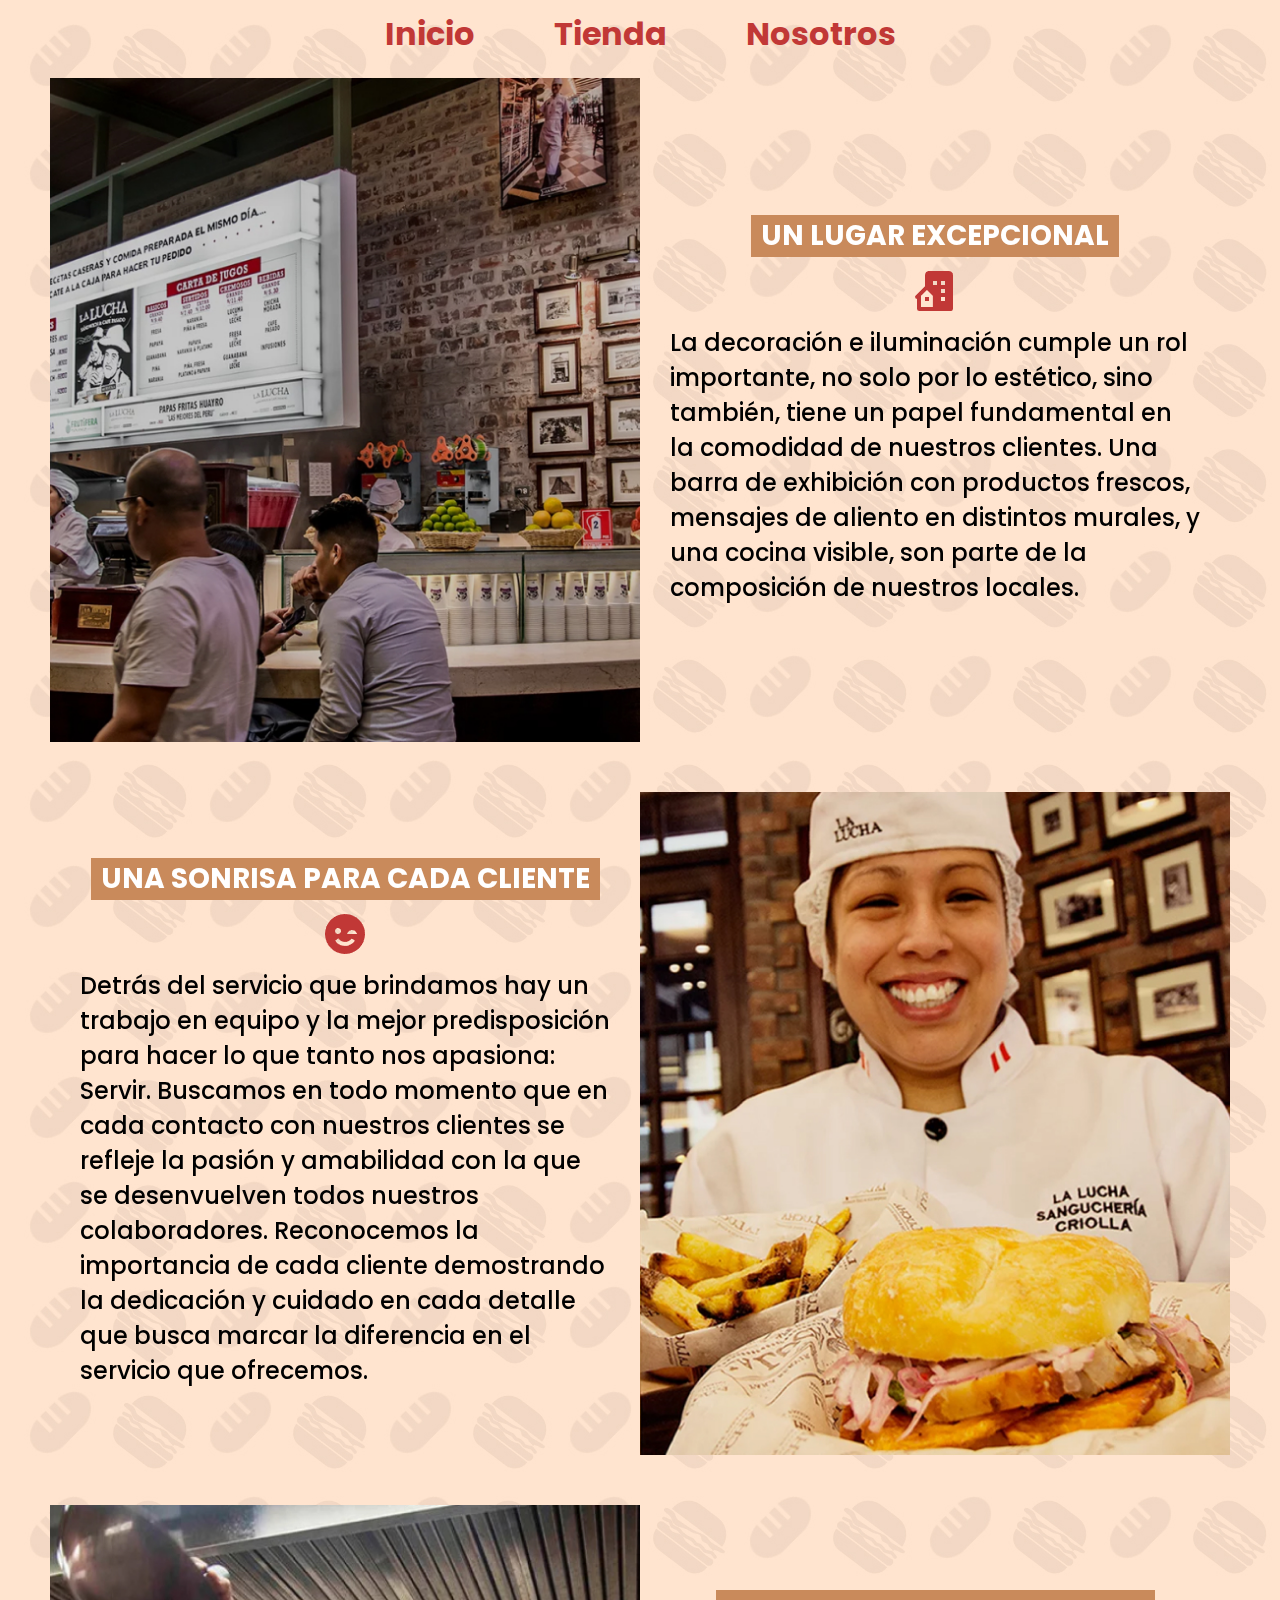
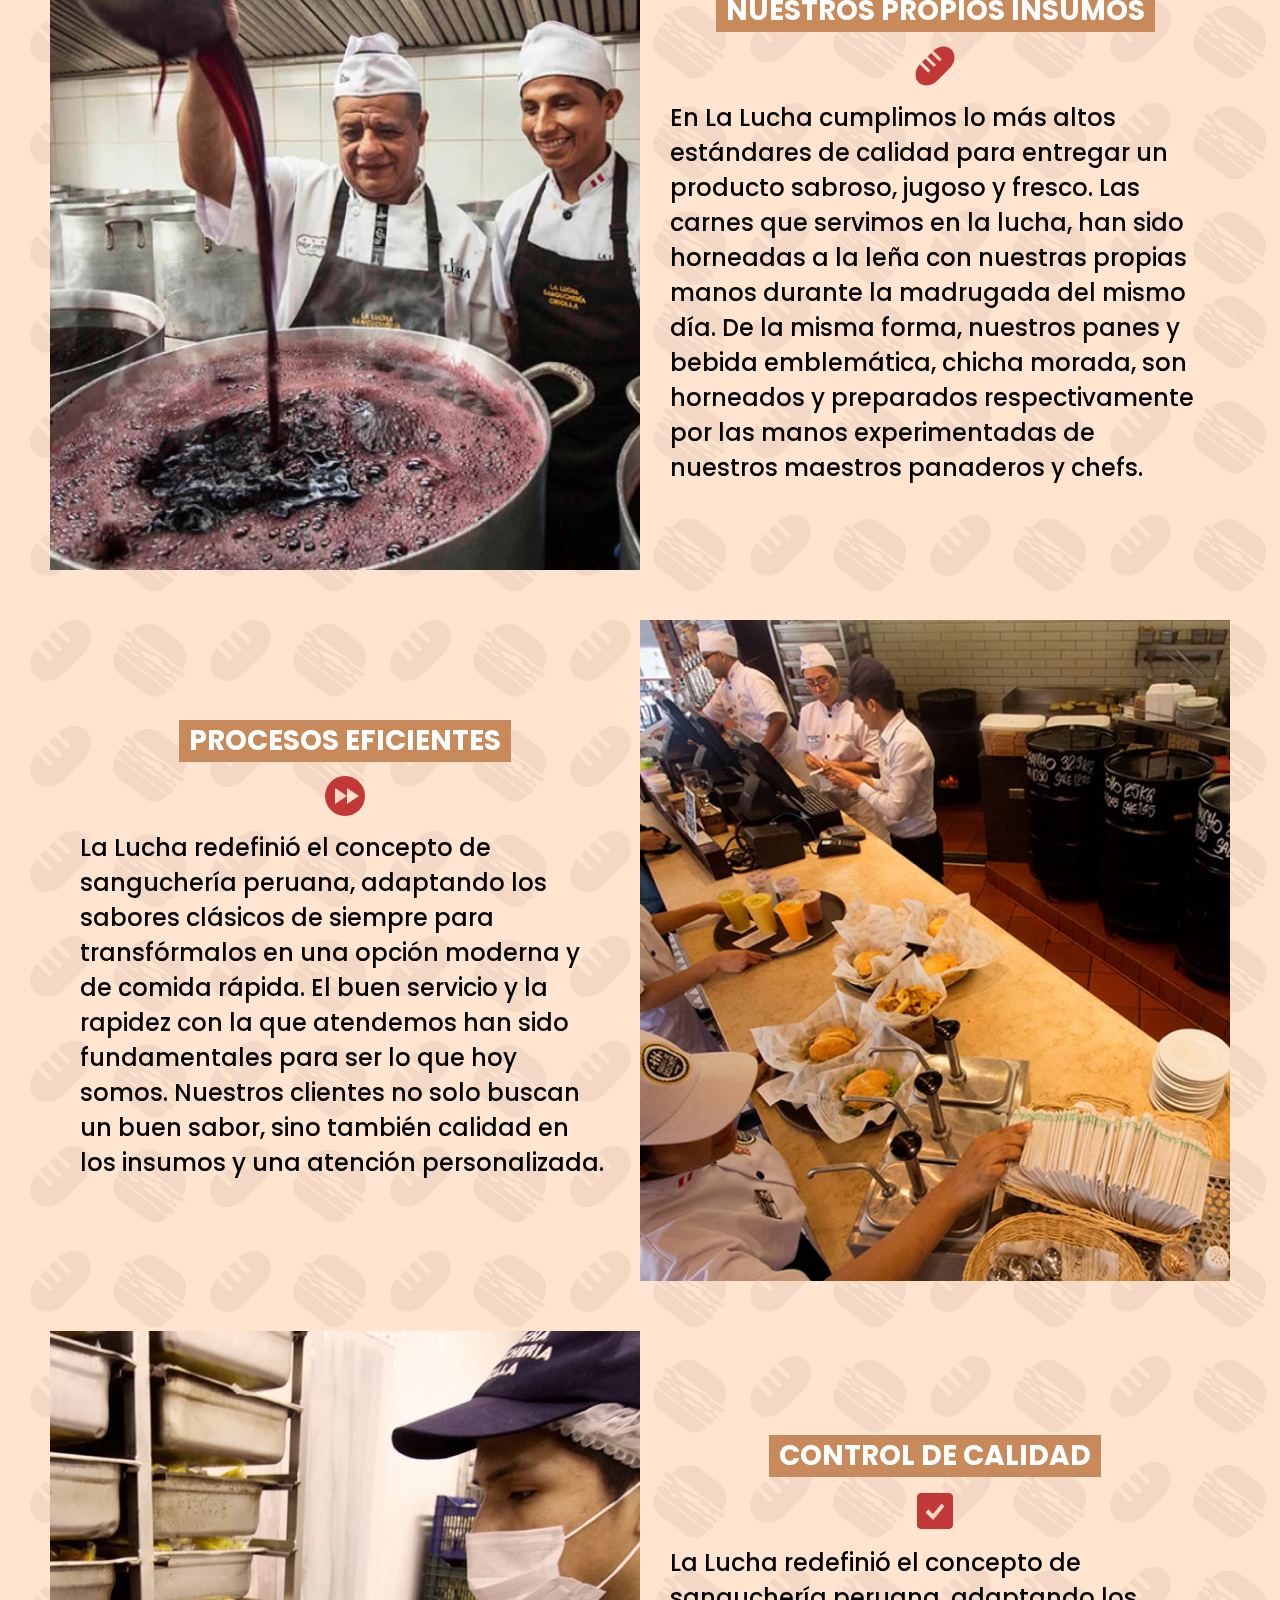
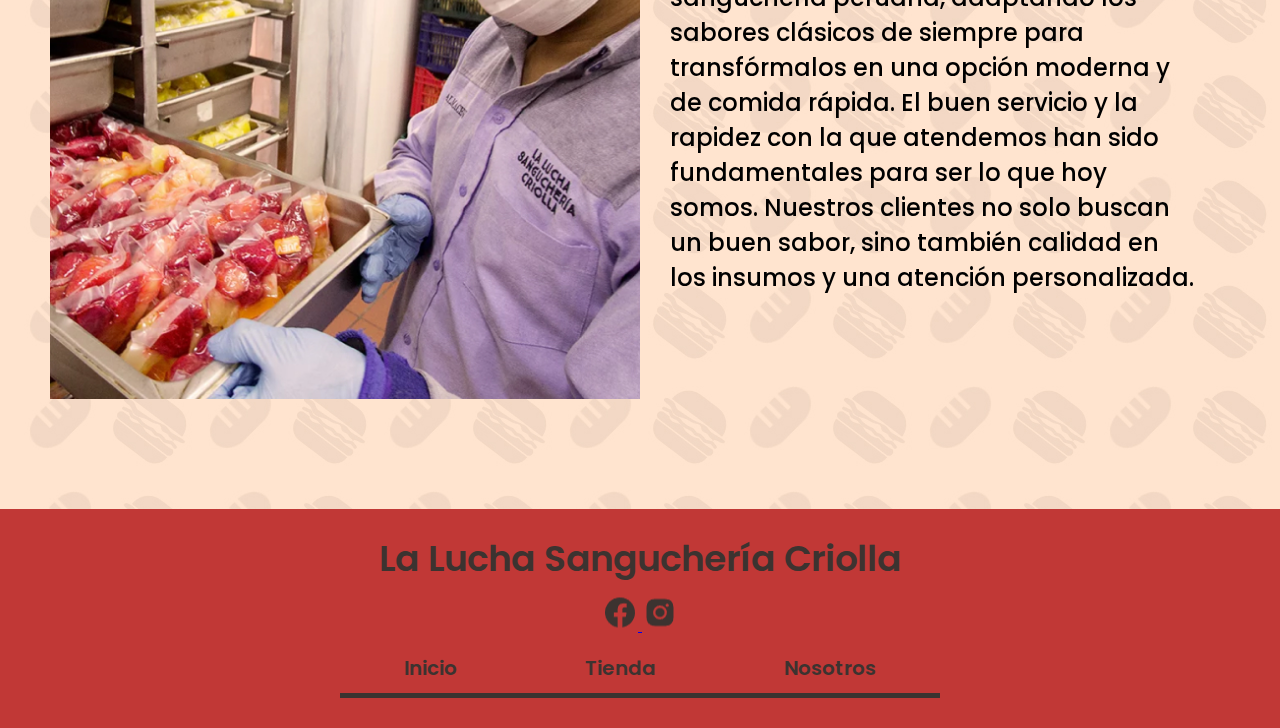
<file: pages/nosostros.html>
<!DOCTYPE html>
<html lang="en">
<head>
    <meta charset="UTF-8">
    <meta name="viewport" content="width=device-width, initial-scale=1.0">
    <link rel="shortcut icon" href="../assets/logoLaLucha.png" />
    <title>La Lucha - Nosotros</title>
    <!-- ESTILOS CSS -->
    <link rel="stylesheet" href="../css/nosostrosStyles.css">
</head>
<body>
    <header class="container">
        <nav class="header__nav">
            <ul class="nav__lista">
                <li class="nav__item">
                    <a target="_blank" href="../index.html" class="nav__link">Inicio</a>
                </li>
                <li class="nav__item">
                    <a target="_blank" href="tienda.html" class="nav__link">Tienda</a>
                </li>
                <li class="nav__item">
                    <a href="#" class="nav__link">Nosotros</a>
                </li>
            </ul>
        </nav>
    </header>
    <main class="info__total container">
        <section class="first__section img__text">
            <img src="../assets/nosotros0.jpg" alt="nosotros0" class="img left">
            <article class="text__container right__text">
                <p class="title__text">UN LUGAR EXCEPCIONAL</p>
                <img src="../assets/iconBuilding.png" alt="edificio" class="icon__text">
                <p class="description__text">
                    La decoración e iluminación cumple un rol importante, no solo por lo estético, sino también, tiene un papel fundamental en la comodidad de nuestros clientes. Una barra de exhibición con productos frescos, mensajes de aliento en distintos murales, y una cocina visible, son parte de la composición de nuestros locales.
                </p>
            </article>
        </section>

        <section class="second__section text__img">
            <article class="text__container left__text">
                <p class="title__text">UNA SONRISA PARA CADA CLIENTE</p>
                <img src="../assets/iconHappy.png" alt="happy" class="icon__text">
                <p class="description__text">
                    Detrás del servicio que brindamos hay un trabajo en equipo y la mejor predisposición para hacer lo que tanto nos apasiona: Servir. Buscamos en todo momento que en cada contacto con nuestros clientes se refleje la pasión y amabilidad con la que se desenvuelven todos nuestros colaboradores. Reconocemos la importancia de cada cliente demostrando la dedicación y cuidado en cada detalle que busca marcar la diferencia en el servicio que ofrecemos.
                </p>
            </article>
            <img src="../assets/nosotros1.jpg" alt="nosotros1" class="img right">
        </section>

        <section class="three__section img__text">
            <img src="../assets/nosotros2.jpg" alt="nosotros2" class="img left">

            <article class="text__container right__text">
                <p class="title__text">NUESTROS PROPIOS INSUMOS</p>
                <img src="../assets/iconBread.png" alt="edificio" class="icon__text">
                <p class="description__text ">
                    En La Lucha cumplimos lo más altos estándares de calidad para entregar un producto sabroso, jugoso y fresco. Las carnes que servimos en la lucha, han sido horneadas a la leña con nuestras propias manos durante la madrugada del mismo día. De la misma forma, nuestros panes y bebida emblemática, chicha morada, son horneados y preparados respectivamente por las manos experimentadas de nuestros maestros panaderos y chefs.
                </p>
            </article>
            
        </section>

        <section class="four__section text__img">
            <article class="text__container left__text">
                <p class="title__text">PROCESOS EFICIENTES</p>
                <img src="../assets/iconEfficiency.png" alt="edificio" class="icon__text">
                <p class="description__text ">
                    La Lucha redefinió el concepto de sanguchería peruana, adaptando los sabores clásicos de siempre para transfórmalos en una opción moderna y de comida rápida. El buen servicio y la rapidez con la que atendemos han sido fundamentales para ser lo que hoy somos. Nuestros clientes no solo buscan un buen sabor, sino también calidad en los insumos y una atención personalizada.
                </p>
            </article>
            <img src="../assets/nosotros3.jpg" alt="nosotros0" class="img right">
        </section>

        <section class="five__section img__text">
            <img src="../assets/nosotros4.jpg" alt="nosotros0" class="img left">
            <article class="text__container right__text">
                <p class="title__text">CONTROL DE CALIDAD</p>
                <img src="../assets/iconCheck.png" alt="edificio" class="icon__text">
                <p class="description__text ">
                    La Lucha redefinió el concepto de sanguchería peruana, adaptando los sabores clásicos de siempre para transfórmalos en una opción moderna y de comida rápida. El buen servicio y la rapidez con la que atendemos han sido fundamentales para ser lo que hoy somos. Nuestros clientes no solo buscan un buen sabor, sino también calidad en los insumos y una atención personalizada.
                </p>
            </article>
        </section>

    </main>

    <footer class="footer">
        <div class="footer__container container">
            <p class="footer__tittle">La Lucha Sanguchería Criolla</p>
            <div class="footer__redes">
                <a target="_blank" href="https://www.facebook.com/laluchasangucheriacriolla" class="redes__link">
                    <img src="../assets/iconFb.png" alt="facebook">
                </a>
                <a target="_blank" href="https://www.instagram.com/laluchasangucheria/?hl=es" class="redes__link">
                    <img src="../assets/iconIg.png" alt="Instagram">
                </a>
            </div>
            <nav class="footer__nav">
                <ul class="footer__lista">
                    <li class="footer__item">
                        <a target="_blank" href="../index.html" class="footer__link">Inicio</a>
                    </li>
                    <li class="footer__item">
                        <a target="_blank" href="tienda.html" class="footer__link">Tienda</a>
                    </li>
                    <li class="footer__item">
                        <a href="#" class="footer__link">Nosotros</a>
                    </li>
                </ul>
            </nav>
        </div>
    </footer>
</body>
</html>
</file>
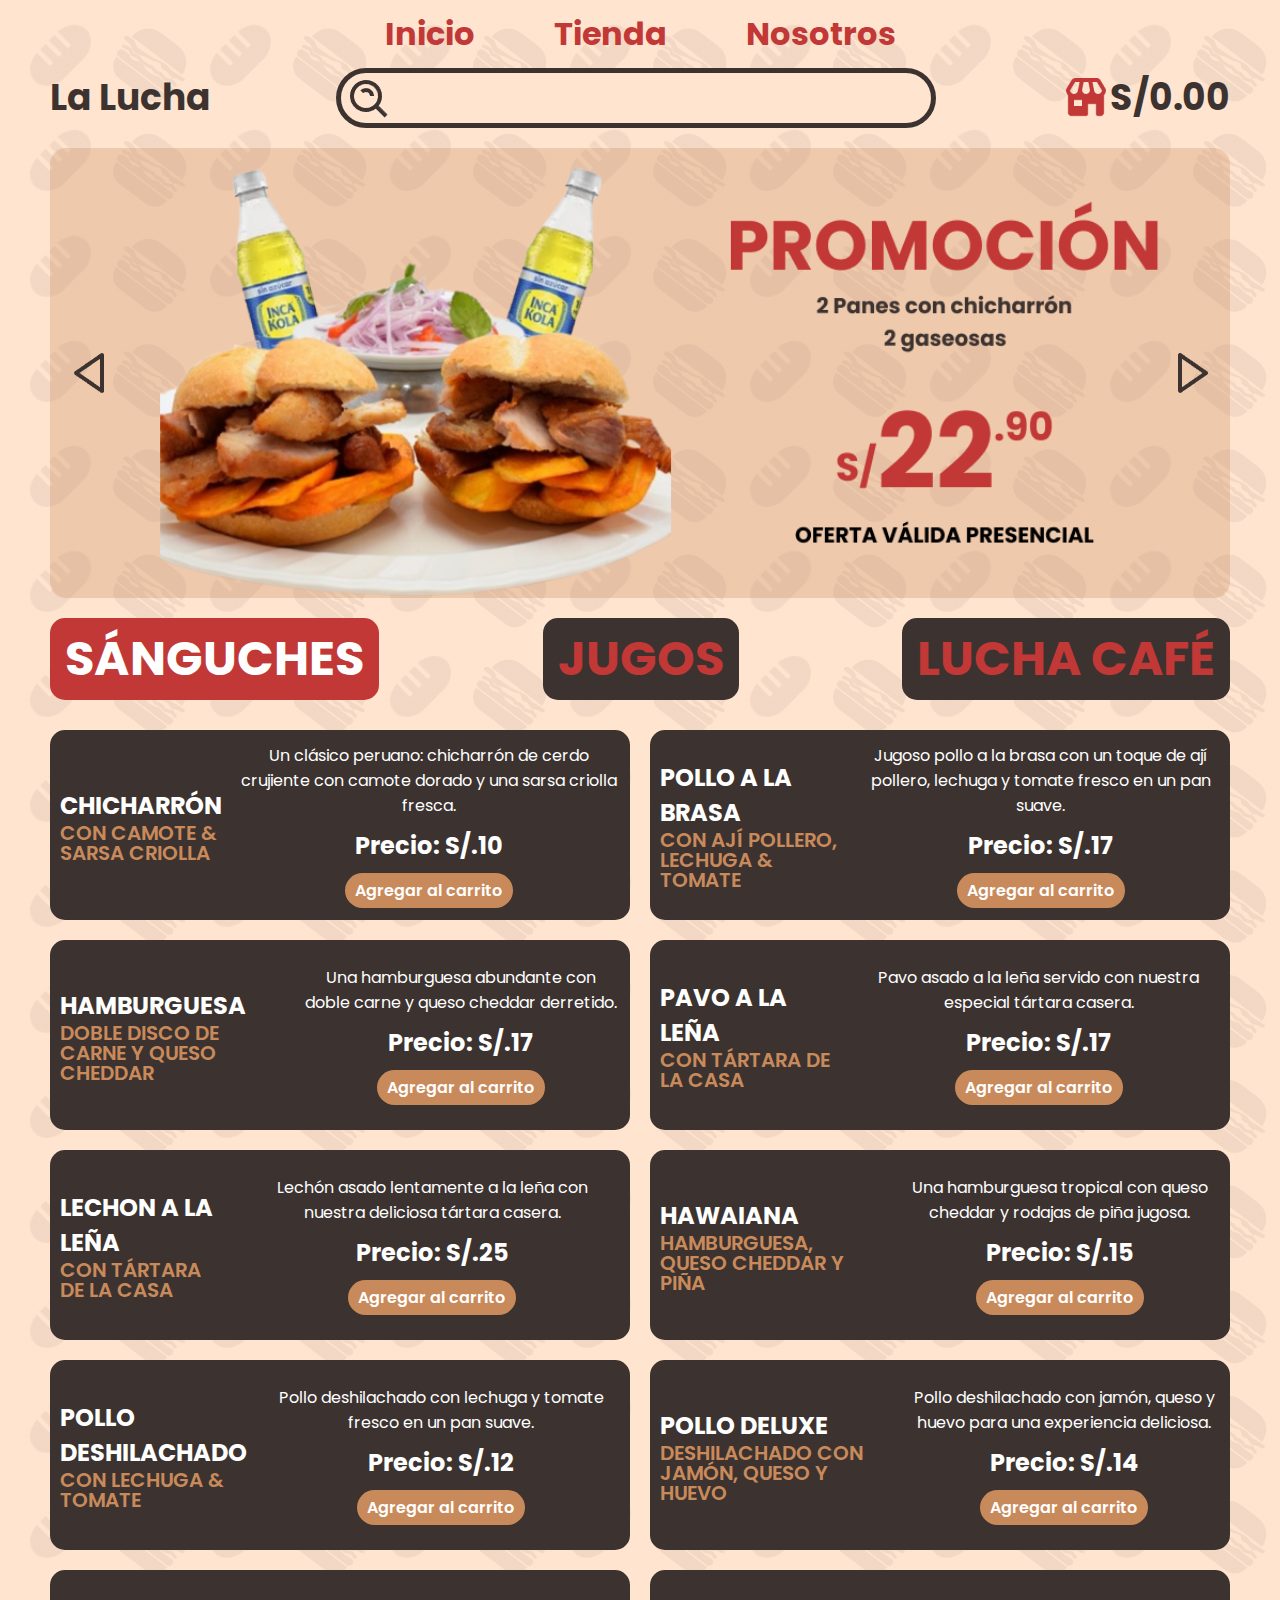
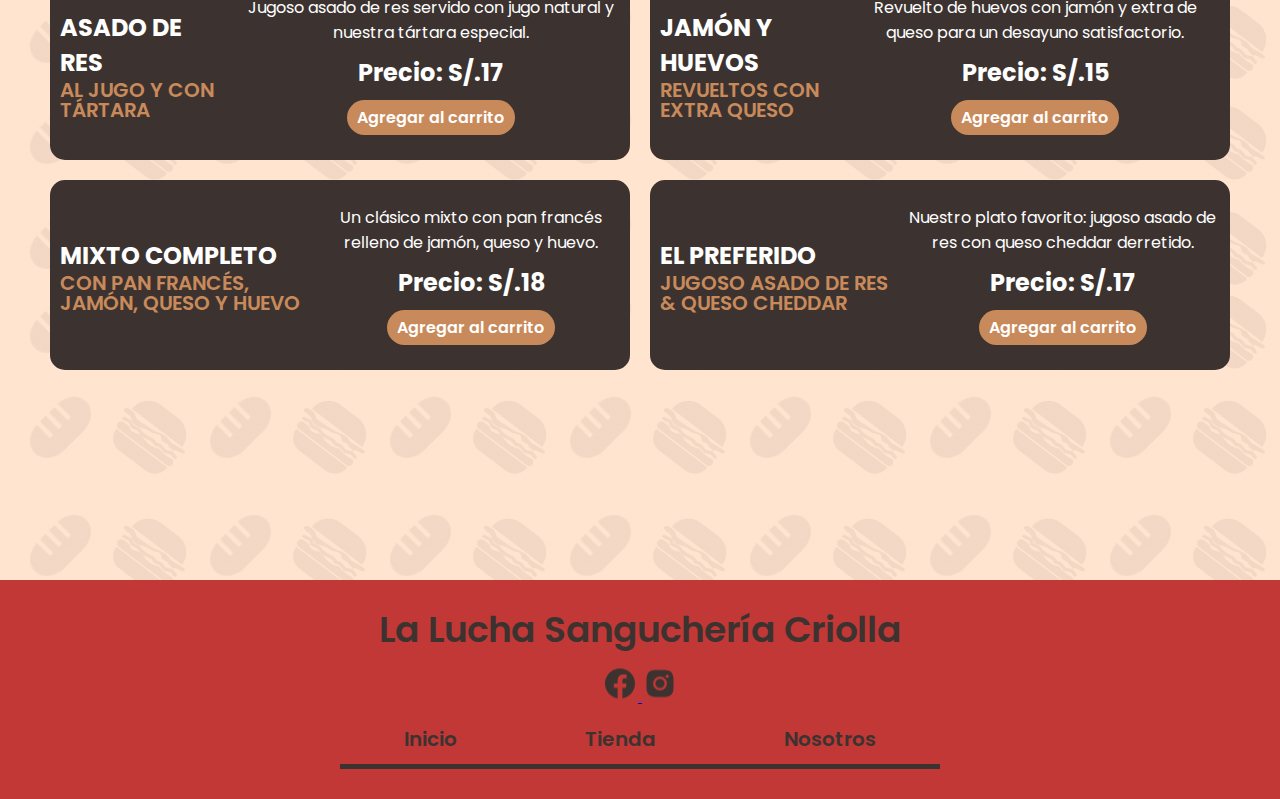
<file: pages/tienda.html>
<!DOCTYPE html>
<html lang="es">
<head>
    <meta charset="UTF-8">
    <meta name="viewport" content="width=device-width, initial-scale=1.0">
    <link rel="shortcut icon" href="../assets/logoLaLucha.png" />
    <title>La Lucha - Tienda</title>
    <!-- ESTILOS CSS -->
    <link rel="stylesheet" href="../css/tiendaStyles.css">
    <!-- SCRIPTS -->
    <script defer src="../js/tiendaScript.js"></script>
    <script defer src="../js/carrito.js"></script>
</head>
<body>

    <header class="container">
        <nav class="header__nav">
            <ul class="nav__lista">
                <li class="nav__item">
                    <a target="_blank" href="../index.html" class="nav__link">Inicio</a>
                </li>
                <li class="nav__item">
                    <a href="#" class="nav__link">Tienda</a>
                </li>
                <li class="nav__item">
                    <a target="_blank" href="nosostros.html" class="nav__link">Nosotros</a>
                </li>
            </ul>
        </nav>
        <div class="header__search">
            <p class="header__text">La Lucha</p>
            <div class="search__bar">
                <img src="../assets/iconLupa.png" alt="lupa" class="icon__lupa">
                <input type="search" class="bar">
            </div>
            <div class="store__price">
                <img src="../assets/iconTIenda.png" alt="tienda" class="icon__store">
                <p class="price header__text">S/<span class="price__value">0.00</span></p>
            </div>
        </div>
    </header>

    <section class="section1 container">
        <div class="section__publicidad">
            <img src="../assets/leftArrow.png" alt="left arrow" class="left__arrow arrow">
            <img src="../assets/publicidad0.png" alt="publicidad" class="publicidad">
            <img src="../assets/rightArrow.png" alt="right arrow" class="right__arrow arrow">
        </div>
    </section>
    
    <section class="section2 container">
        <nav class="section nav">
            <ul class="nav__lista">
                <li class="nav__item">
                    <p class="nav__category category__selected">SÁNGUCHES</p>
                </li>
                <li class="nav__item">
                    <p class="nav__category">JUGOS</p>
                </li>
                <li class="nav__item">
                    <p class="nav__category">LUCHA CAFÉ</p>
                </li>
            </ul>
        </nav>
        <div class="grid__prod--items">
            <div class="grid__products">
                <div class="grid__prod--item">
                    <div class="item__tittles">
                        <p class="name">CHICHARRÓN</p>
                        <p class="description">CON CAMOTE & SARSA CRIOLLA</p>
                    </div>
                    <div class="info__prices">
                        <p class="prod__info">
                            Un clásico peruano: chicharrón de cerdo crujiente con camote dorado y una sarsa criolla fresca.
                        </p>
                        <p class="prod__price">Precio: S/.10</p>
                        <p class="prod__add" data-product="CHICHARRÓN" data-price="10">Agregar al carrito</p>
                    </div>
                </div>
                <div class="grid__prod--item">
                    <div class="item__tittles">
                        <p class="name">POLLO A LA BRASA</p>
                        <p class="description">CON AJÍ POLLERO, LECHUGA & TOMATE</p>
                    </div>
                    <div class="info__prices">
                        <p class="prod__info">
                            Jugoso pollo a la brasa con un toque de ají pollero, lechuga y tomate fresco en un pan suave.
                        </p>
                        <p class="prod__price">Precio: S/.17</p>
                        <p class="prod__add" data-product="POLLO A LA BRASA" data-price="17">Agregar al carrito</p>
                    </div>
                </div>
                <div class="grid__prod--item">
                    <div class="item__tittles">
                        <p class="name">HAMBURGUESA</p>
                        <p class="description">DOBLE DISCO DE CARNE Y QUESO CHEDDAR</p>
                    </div>
                    <div class="info__prices">
                        <p class="prod__info">
                            Una hamburguesa abundante con doble carne y queso cheddar derretido.
                        </p>
                        <p class="prod__price">Precio: S/.17</p>
                        <p class="prod__add" data-product="HAMBURGUESA" data-price="17">Agregar al carrito</p>
                    </div>
                </div>
                <div class="grid__prod--item">
                    <div class="item__tittles">
                        <p class="name">PAVO A LA LEÑA</p>
                        <p class="description">CON TÁRTARA DE LA CASA</p>
                    </div>
                    <div class="info__prices">
                        <p class="prod__info">
                            Pavo asado a la leña servido con nuestra especial tártara casera.
                        </p>
                        <p class="prod__price">Precio: S/.17</p>
                        <p class="prod__add" data-product="PAVO A LA LEÑA" data-price="17">Agregar al carrito</p>
                    </div>
                </div>
                <div class="grid__prod--item">
                    <div class="item__tittles">
                        <p class="name">LECHON A LA LEÑA</p>
                        <p class="description">CON TÁRTARA DE LA CASA</p>
                    </div>
                    <div class="info__prices">
                        <p class="prod__info">
                            Lechón asado lentamente a la leña con nuestra deliciosa tártara casera.
                        </p>
                        <p class="prod__price">Precio: S/.25</p>
                        <p class="prod__add" data-product="LECHON A LA LEÑA" data-price="25">Agregar al carrito</p>
                    </div>
                </div>
                <div class="grid__prod--item">
                    <div class="item__tittles">
                        <p class="name">HAWAIANA</p>
                        <p class="description">HAMBURGUESA, QUESO CHEDDAR Y PIÑA</p>
                    </div>
                    <div class="info__prices">
                        <p class="prod__info">
                            Una hamburguesa tropical con queso cheddar y rodajas de piña jugosa.
                        </p>
                        <p class="prod__price">Precio: S/.15</p>
                        <p class="prod__add" data-product="HAWAIANA" data-price="15">Agregar al carrito</p>
                    </div>
                </div>
                <div class="grid__prod--item">
                    <div class="item__tittles">
                        <p class="name">POLLO DESHILACHADO</p>
                        <p class="description">CON LECHUGA & TOMATE</p>
                    </div>
                    <div class="info__prices">
                        <p class="prod__info">
                            Pollo deshilachado con lechuga y tomate fresco en un pan suave.
                        </p>
                        <p class="prod__price">Precio: S/.12</p>
                        <p class="prod__add" data-product="POLLO DESHILACHADO" data-price="12">Agregar al carrito</p>
                    </div>
                </div>
                <div class="grid__prod--item">
                    <div class="item__tittles">
                        <p class="name">POLLO DELUXE</p>
                        <p class="description">DESHILACHADO CON JAMÓN, QUESO Y HUEVO</p>
                    </div>
                    <div class="info__prices">
                        <p class="prod__info">
                            Pollo deshilachado con jamón, queso y huevo para una experiencia deliciosa.
                        </p>
                        <p class="prod__price">Precio: S/.14</p>
                        <p class="prod__add" data-product="POLLO DELUXE" data-price="14">Agregar al carrito</p>
                    </div>
                </div>
                <div class="grid__prod--item">
                    <div class="item__tittles">
                        <p class="name">ASADO DE RES</p>
                        <p class="description">AL JUGO Y CON TÁRTARA</p>
                    </div>
                    <div class="info__prices">
                        <p class="prod__info">
                            Jugoso asado de res servido con jugo natural y nuestra tártara especial.
                        </p>
                        <p class="prod__price">Precio: S/.17</p>
                        <p class="prod__add" data-product="ASADO DE RES" data-price="17">Agregar al carrito</p>
                    </div>
                </div>
                <div class="grid__prod--item">
                    <div class="item__tittles">
                        <p class="name">JAMÓN Y HUEVOS</p>
                        <p class="description">REVUELTOS CON EXTRA QUESO</p>
                    </div>
                    <div class="info__prices">
                        <p class="prod__info">
                            Revuelto de huevos con jamón y extra de queso para un desayuno satisfactorio.
                        </p>
                        <p class="prod__price">Precio: S/.15</p>
                        <p class="prod__add" data-product="JAMÓN Y HUEVOS" data-price="15">Agregar al carrito</p>
                    </div>
                </div>
                <div class="grid__prod--item">
                    <div class="item__tittles">
                        <p class="name">MIXTO COMPLETO</p>
                        <p class="description">CON PAN FRANCÉS, JAMÓN, QUESO Y HUEVO</p>
                    </div>
                    <div class="info__prices">
                        <p class="prod__info">
                            Un clásico mixto con pan francés relleno de jamón, queso y huevo.
                        </p>
                        <p class="prod__price">Precio: S/.18</p>
                        <p class="prod__add" data-product="MIXTO COMPLETO" data-price="18">Agregar al carrito</p>
                    </div>
                </div>
                <div class="grid__prod--item">
                    <div class="item__tittles">
                        <p class="name">EL PREFERIDO</p>
                        <p class="description">JUGOSO ASADO DE RES & QUESO CHEDDAR</p>
                    </div>
                    <div class="info__prices">
                        <p class="prod__info">
                            Nuestro plato favorito: jugoso asado de res con queso cheddar derretido.
                        </p>
                        <p class="prod__price">Precio: S/.17</p>
                        <p class="prod__add" data-product="EL PREFERIDO" data-price="17">Agregar al carrito</p>
                    </div>
                </div>
            </div> 
            <div class="grid__products grid__products--jugos grid__products--ocultar">
                <p class="prod__category row-1">JUGOS - BÁSICOS</p>
                <div class="grid__prod--item">
                    <div class="item__tittles item__tittles--add">
                        <p class="name__jugos">PIÑA</p>
                        <p class="description__jugos">Refrescante y ligeramente ácida, la piña es una elección clásica para satisfacer la sed.</p>
                    </div>
                    <div class="info__prices">
                        <p class="prod__price">Precio: S/.10</p>
                        <p class="prod__add category0" data-product="PIÑA" data-price="10">Agregar al carrito</p>
                    </div>
                </div>
                <div class="grid__prod--item">
                    <div class="item__tittles item__tittles--add">
                        <p class="name__jugos">FRESA</p>
                        <p class="description__jugos">Deliciosa y dulce, la fresa aporta un toque de frescura a tu bebida.</p>
                    </div>
                    <div class="info__prices">
                        <p class="prod__price">Precio: S/.12</p>
                        <p class="prod__add category0" data-product="FRESA" data-price="12">Agregar al carrito</p>
                    </div>
                </div>
                <div class="grid__prod--item">
                    <div class="item__tittles item__tittles--add">
                        <p class="name__jugos">MANGO</p>
                        <p class="description__jugos">El mango ofrece un sabor tropical y jugoso que es perfecto para saciar la sed.</p>
                    </div>
                    <div class="info__prices">
                        <p class="prod__price">Precio: S/.10</p>
                        <p class="prod__add category0" data-product="MANGO" data-price="10">Agregar al carrito</p>
                    </div>
                </div>
                <div class="grid__prod--item">
                    <div class="item__tittles item__tittles--add">
                        <p class="name__jugos">PAPAYA</p>
                        <p class="description__jugos">La papaya es una fruta suave y ligeramente dulce que agrega un toque exótico.</p>
                    </div>
                    <div class="info__prices">
                        <p class="prod__price">Precio: S/.12</p>
                        <p class="prod__add category0" data-product="PAPAYA" data-price="12">Agregar al carrito</p>
                    </div>
                </div>
                <div class="grid__prod--item">
                    <div class="item__tittles item__tittles--add">
                        <p class="name__jugos">NARANJA</p>
                        <p class="description__jugos">El clásico sabor cítrico y refrescante de la naranja es una opción favorita.</p>
                    </div>
                    <div class="info__prices">
                        <p class="prod__price">Precio: S/.10</p>
                        <p class="prod__add category0" data-product="NARANJA" data-price="10">Agregar al carrito</p>
                    </div>
                </div>

                <p class="prod__category row-5">JUGOS - SURTIDOS</p>
                <div class="grid__prod--item">
                    <div class="item__tittles item__tittles--add">
                        <p class="name__jugos">NARANJA PIÑA & FRESA</p>
                        <p class="description__jugos">Una mezcla de sabores cítricos y dulces que despiertan tus papilas gustativas.</p>
                    </div>
                    <div class="info__prices">
                        <p class="prod__price">Precio: S/.15</p>
                        <p class="prod__add category1" data-product="NARANJA PIÑA & FRESA" data-price="15">Agregar al carrito</p>
                    </div>
                </div>
                <div class="grid__prod--item">
                    <div class="item__tittles item__tittles--add">
                        <p class="name__jugos">PIÑA, FRESA PLÁTANO & PAPAYA</p>
                        <p class="description__jugos">Una combinación tropical con un equilibrio de sabores y texturas.</p>
                    </div>
                    <div class="info__prices">
                        <p class="prod__price">Precio: S/.17</p>
                        <p class="prod__add category1" data-product="PIÑA, FRESA PLÁTANO & PAPAYA" data-price="17">Agregar al carrito</p>
                    </div>
                </div>
                <div class="grid__prod--item">
                    <div class="item__tittles item__tittles--add">
                        <p class="name__jugos">PAPAYA, NARANJA & PLÁTANO</p>
                        <p class="description__jugos">Un trío de frutas que aportan dulzura y vitalidad a tu bebida.</p>
                    </div>
                    <div class="info__prices">
                        <p class="prod__price">Precio: S/.15</p>
                        <p class="prod__add category1" data-product="PAPAYA, NARANJA & PLÁTANO" data-price="15">Agregar al carrito</p>
                    </div>
                </div>
                <div class="grid__prod--item">
                    <div class="item__tittles item__tittles--add">
                        <p class="name__jugos">MARACUYÁ, MANGO & PLÁTANO</p>
                        <p class="description__jugos">Una fusión de frutas tropicales con un toque exótico.</p>
                    </div>
                    <div class="info__prices">
                        <p class="prod__price">Precio: S/.15</p>
                        <p class="prod__add category1" data-product="MARACUYÁ, MANGO & PLÁTANO" data-price="15">Agregar al carrito</p>
                    </div>
                </div>

                <p class="prod__category row-8">JUGOS - CREMOSOS</p>
                <div class="grid__prod--item">
                    <div class="item__tittles item__tittles--add">
                        <p class="name__jugos">FRESA CON LECHE</p>
                        <p class="description__jugos">La cremosidad de la leche se combina con la dulzura de las fresas.</p>
                    </div>
                    <div class="info__prices">
                        <p class="prod__price">Precio: S/.15</p>
                        <p class="prod__add category2" data-product="FRESA CON LECHE" data-price="15">Agregar al carrito</p>
                    </div>
                </div>
                <div class="grid__prod--item">
                    <div class="item__tittles item__tittles--add">
                        <p class="name__jugos">MANGO CON LECHE</p>
                        <p class="description__jugos">El sabor tropical del mango se une a la suavidad de la leche.</p>
                    </div>
                    <div class="info__prices">
                        <p class="prod__price">Precio: S/.14</p>
                        <p class="prod__add category2" data-product="MANGO CON LECHE" data-price="14">Agregar al carrito</p>
                    </div>
                </div>
                <div class="grid__prod--item">
                    <div class="item__tittles item__tittles--add">
                        <p class="name__jugos">PLÁTANO CON LECHE</p>
                        <p class="description__jugos">La dulzura del plátano y la leche crean una combinación deliciosa.</p>
                    </div>
                    <div class="info__prices">
                        <p class="prod__price">Precio: S/.14</p>
                        <p class="prod__add category2" data-product="PLÁTANO CON LECHE" data-price="14">Agregar al carrito</p>
                    </div>
                </div>
                <div class="grid__prod--item">
                    <div class="item__tittles item__tittles--add">
                        <p class="name__jugos">LÚCUMA CON LECHE</p>
                        <p class="description__jugos">La lúcuma, una fruta peruana, se mezcla con la leche para un sabor único.</p>
                    </div>
                    <div class="info__prices">
                        <p class="prod__price">Precio: S/.14</p>
                        <p class="prod__add category2" data-product="LÚCUMA CON LECHE" data-price="14">Agregar al carrito</p>
                    </div>
                </div>

                <p class="prod__category row-11">JUGOS - FROZEN</p>
                <div class="grid__prod--item">
                    <div class="item__tittles item__tittles--add">
                        <p class="name__jugos">PIÑA FROZEN</p>
                        <p class="description__jugos">Una opción refrescante y congelada para los amantes de la piña.</p>
                    </div>
                    <div class="info__prices">
                        <p class="prod__price">Precio: S/.12</p>
                        <p class="prod__add category3" data-product="PIÑA FROZEN" data-price="12">Agregar al carrito</p>
                    </div>
                </div>
                <div class="grid__prod--item">
                    <div class="item__tittles item__tittles--add">
                        <p class="name__jugos">FRESA FROZEN</p>
                        <p class="description__jugos">El sabor fresco de la fresa en una bebida congelada.</p>
                    </div>
                    <div class="info__prices">
                        <p class="prod__price">Precio: S/.14</p>
                        <p class="prod__add category3" data-product="FRESA FROZEN" data-price="14">Agregar al carrito</p>
                    </div>
                </div>
                <div class="grid__prod--item">
                    <div class="item__tittles item__tittles--add">
                        <p class="name__jugos">MANGO FROZEN</p>
                        <p class="description__jugos">Disfruta de la jugosidad del mango en una versión helada.</p>
                    </div>
                    <div class="info__prices">
                        <p class="prod__price">Precio: S/.12</p>
                        <p class="prod__add category3" data-product="MANGO FROZEN" data-price="12">Agregar al carrito</p>
                    </div>
                </div>
                <div class="grid__prod--item">
                    <div class="item__tittles item__tittles--add">
                        <p class="name__jugos">MARACUYÁ FROZEN</p>
                        <p class="description__jugos">La pasión del maracuyá se combina con el frío en esta bebida.</p>
                    </div>
                    <div class="info__prices">
                        <p class="prod__price">Precio: S/.12</p>
                        <p class="prod__add category3" data-product="MARACUYÁ FROZEN" data-price="12">Agregar al carrito</p>
                    </div>
                </div>
                <div class="grid__prod--item">
                    <div class="item__tittles item__tittles--add">
                        <p class="name__jugos">NARANJADA FROZEN</p>
                        <p class="description__jugos">Una versión congelada y refrescante de la clásica naranjada.</p>
                    </div>
                    <div class="info__prices">
                        <p class="prod__price">Precio: S/.12</p>
                        <p class="prod__add category3" data-product="NARANJADA FROZEN" data-price="12">Agregar al carrito</p>
                    </div>
                </div>

                <p class="prod__category row-15">JUGOS - EMOLIENTES</p>
                <div class="grid__prod--item">
                    <div class="item__tittles item__tittles--add">
                        <p class="name__jugos">PIÑA EMOLIENTE</p>
                        <p class="description__jugos">Un toque de piña en un emoliente que refresca y calma.</p>
                    </div>
                    <div class="info__prices">
                        <p class="prod__price">Precio: S/.10</p>
                        <p class="prod__add category4" data-product="PIÑA EMOLIENTE" data-price="10">Agregar al carrito</p>
                    </div>
                </div>
                <div class="grid__prod--item">
                    <div class="item__tittles item__tittles--add">
                        <p class="name__jugos">MARACUYÁ EMOLIENTE</p>
                        <p class="description__jugos">El maracuyá agrega un sabor exótico y refrescante a esta bebida.</p>
                    </div>
                    <div class="info__prices">
                        <p class="prod__price">Precio: S/.10</p>
                        <p class="prod__add category4" data-product="MARACUYÁ EMOLIENTE" data-price="10">Agregar al carrito</p>
                    </div>
                </div>
                <div class="grid__prod--item">
                    <div class="item__tittles item__tittles--add">
                        <p class="name__jugos">HIERBABUENA EMOLIENTE</p>
                        <p class="description__jugos">La hierbabuena aporta frescura y una sensación calmante.</p>
                    </div>
                    <div class="info__prices">
                        <p class="prod__price">Precio: S/.10</p>
                        <p class="prod__add category4" data-product="HIERBABUENA EMOLIENTE" data-price="10">Agregar al carrito</p>
                    </div>
                </div>
                <div class="grid__prod--item">
                    <div class="item__tittles item__tittles--add">
                        <p class="name__jugos">NARANJA EMOLIENTE</p>
                        <p class="description__jugos">Una opción cítrica y relajante para tu emoliente.</p>
                    </div>
                    <div class="info__prices">
                        <p class="prod__price">Precio: S/.10</p>
                        <p class="prod__add category4" data-product="NARANJA EMOLIENTE" data-price="10">Agregar al carrito</p>
                    </div>
                </div>
            </div>
            <div class="grid__products grid__products--ocultar">
                <p class="prod__category row-1">CAFÉ</p>
                <div class="grid__prod--item">
                    <div class="item__tittles item__tittles--add">
                        <p class="name__jugos">CAFÉ PASADO</p>
                        <p class="description__jugos">Una taza de café pasado, robusto y aromático, para los amantes del café clásico.</p>
                    </div>
                    <div class="info__prices">
                        <p class="prod__price">Precio: S/.12</p>
                        <p class="prod__add" data-product="CAFÉ PASADO" data-price="12">Agregar al carrito</p>
                    </div>
                </div>
                <div class="grid__prod--item">
                    <div class="item__tittles item__tittles--add">
                        <p class="name__jugos">CAFÉ CON LECHE</p>
                        <p class="description__jugos">El equilibrio perfecto entre el café y la leche, proporcionando suavidad y sabor.</p>
                    </div>
                    <div class="info__prices">
                        <p class="prod__price">Precio: S/.12</p>
                        <p class="prod__add" data-product="CAFÉ CON LECHE" data-price="12">Agregar al carrito</p>
                    </div>
                </div>
                <div class="grid__prod--item">
                    <div class="item__tittles item__tittles--add">
                        <p class="name__jugos">CAPUCCINO</p>
                        <p class="description__jugos">Una bebida de café con espresso, leche vaporizada y una capa de espuma cremosa.</p>
                    </div>
                    <div class="info__prices">
                        <p class="prod__price">Precio: S/.12</p>
                        <p class="prod__add" data-product="CAPUCCINO" data-price="12">Agregar al carrito</p>
                    </div>
                </div>
                <div class="grid__prod--item">
                    <div class="item__tittles item__tittles--add">
                        <p class="name__jugos">CHOCOLATE CALIENTE</p>
                        <p class="description__jugos">Una deliciosa bebida a base de chocolate caliente, perfecta para calentarte.</p>
                    </div>
                    <div class="info__prices">
                        <p class="prod__price">Precio: S/.12</p>
                        <p class="prod__add" data-product="CHOCOLATE CALIENTE" data-price="12">Agregar al carrito</p>
                    </div>
                </div>

                <p class="prod__category row-5">REFRESCOS</p>
                <div class="grid__prod--item grid__prod--refresco">
                    <div class="item__tittles item__tittles--add">
                        <p class="name__jugos">GASEOSA</p>
                        <p class="description__jugos">Refrescante y efervescente, la gaseosa es una opción popular para acompañar tus comidas.</p>
                    </div>
                    <div class="info__prices">
                        <p class="prod__price">Precio: S/.10</p>
                        <p class="prod__add" data-product="GASEOSA" data-price="10">Agregar al carrito</p>
                    </div>
                </div>
                <div class="grid__prod--item grid__prod--refresco">
                    <div class="item__tittles item__tittles--add">
                        <p class="name__jugos">CERVEZA</p>
                        <p class="description__jugos">Disfruta de una cerveza fría y refrescante, perfecta para relajarte y socializar.</p>
                    </div>
                    <div class="info__prices">
                        <p class="prod__price">Precio: S/.10</p>
                        <p class="prod__add" data-product="CERVEZA" data-price="10">Agregar al carrito</p>
                    </div>
                </div>
                <div class="grid__prod--item grid__prod--refresco">
                    <div class="item__tittles item__tittles--add">
                        <p class="name__jugos">CHICHA DE LA LUCHA</p>
                        <p class="description__jugos">Una bebida casera y auténtica que refleja la riqueza de los sabores regionales.</p>
                    </div>
                    <div class="info__prices">
                        <p class="prod__price">Precio: S/.10</p>
                        <p class="prod__add" data-product="CHICHA DE LA LUCHA" data-price="10">Agregar al carrito</p>
                    </div>
                </div>  
            </div>
        </div>
    </section>

    <div class="back__black">
        <div class="shopping_cart">
            <div class="cart__title">
                <img src="../assets/iconCarrito.png" alt="carrito" class="car__img">
                <p class="header__text">Carrito</p>
                <img src="../assets/iconCerrar.png" alt="cerrar" class="close__img">
            </div>
            <div class="info__cart">
                <div class="attributes__products">
                    <p class="attribute__product">Categoría</p>
                    <p class="attribute__product attribute__product--nombre">Nombre</p>
                    <p class="attribute__product">Cantidad</p>
                    <p class="attribute__product">Precio c/u</p>
                </div>
                <div class="grid__cart">
                    <!-- <div class="cart__item">
                        <p class="item__category cart__flex--item">Sánguche</p>
                        <div class="item__nombres cart__flex--item">
                            <p class="item__name">EL PREFERIDO</p>
                            <p class="item__description">JUGOSO ASADO DE RES &amp; QUESO CHEDDAR</p>
                        </div>
                        <div class="item__cantidad cart__flex--item">
                            <img src="../assets/iconSumar.png" alt="add" class="img__add">
                            <p class="cant__product">1</p>
                            <img src="../assets/iconRestar.png" alt="decrease" class="img__decrease">
                        </div>
                        <p class="item__price cart__flex--item">S/ 25</p>
                    </div> -->
                    
                </div>
                <div class="button__price">
                    <p class="pay__button">Proceder al pago</p>
                    <p class="price header__text">Total: S/<span class="price__value">0.00</span></p>
                </div>
            </div>
            <div class="info__pay">
                <div class="info__user">
                    <form action="">
                        <div class="form__contacto">
                            <p class="form__title">Contácto</p>
                            <div class="nombre__apellidos">
                                <label for="nombre__apellido" >Nombre y Apellido</label>
                                <input type="text" id="nombre__apellido" required>
                            </div>
                            <div class="dep__dist">
                                <div class="departamento">
                                    <label for="departamento" >Departamento</label>
                                    <input type="text" id="departamento" required>
                                </div>
                                <div class="distrito">
                                    <label for="distrito" >Distrito</label>
                                    <input type="text" id="distrito" required>
                                </div>
                            </div>
                            <div class="direccion">
                                <label for="direccion" >Dirección</label>
                                <input type="text" id="direccion" required>
                            </div>
                            <div class="numero__celular">
                                <label for="celular" >Numero de celular</label>
                                <input type="text" id="celular" required>
                            </div>
                        </div>
                        <div class="form__tarjeta">
                            <p class="form__title">Datos de Tarjeta</p>
                            <div class="nombre__tarjeta">
                                <label for="nombre__tarjeta" >Nombre en la tarjeta</label>
                                <input type="text" id="nombre__tarjeta" required>
                            </div>
                            <div class="numero__tarjeta">
                                <label for="numero__tarjeta" >Número de la tarjeta</label>
                                <input type="text" id="numero__tarjeta" required>
                            </div>
                            <div class="fecha__cvv">
                                <div class="fecha__caducidad">
                                    <label for="fecha__caducidad" >Fecha caducidad</label>
                                    <input type="text" id="fecha__caducidad" required>
                                </div>
                                <div class="cvc__cvv">
                                    <label for="cvc__cvv" >CVC/CVV</label>
                                    <input type="text" id="cvc__cvv" required>
                                </div>
                            </div>
                        </div>
                    </form>
                </div>
                <div class="button__price">
                    <p class="back__button">Retroceder</p>
                    <p class="pay__button">Pagar</p>
                    <p class="price header__text">Total: S/<span class="price__value">0.00</span></p>
                </div>
            </div>
            <div class="purchase__complete">
                <img class="icon__complete" src="../assets/iconComplete.png" alt="Completado">
                <p class="text__complete">Compra Realizada</p>
            </div>
        </div>
    </div>

    <div class="alert__add">
        <img src="../assets/iconCarrito.png" alt="carrito">
        <p class="alert__text">
            Se agregó un producto al carrito
        </p>
    </div>

    <footer class="footer">
        <div class="footer__container container">
            <p class="footer__tittle">La Lucha Sanguchería Criolla</p>
            <div class="footer__redes">
                <a target="_blank" href="https://www.facebook.com/laluchasangucheriacriolla" class="redes__link">
                    <img src="../assets/iconFb.png" alt="facebook">
                </a>
                <a target="_blank" href="https://www.instagram.com/laluchasangucheria/?hl=es" class="redes__link">
                    <img src="../assets/iconIg.png" alt="Instagram">
                </a>
            </div>
            <nav class="footer__nav">
                <ul class="footer__lista">
                    <li class="footer__item">
                        <a target="_blank" href="../index.html" class="footer__link">Inicio</a>
                    </li>
                    <li class="footer__item">
                        <a href="#" class="footer__link">Tienda</a>
                    </li>
                    <li class="footer__item">
                        <a target="_blank" href="nosostros.html" class="footer__link">Nosotros</a>
                    </li>
                </ul>
            </nav>
        </div>
    </footer>

</body>
</html>
</file>
<file: css/nosostrosStyles.css>
@import url('https://fonts.googleapis.com/css2?family=Archivo:wght@300;400;500;700&family=Poppins:wght@200;300;400;500;600;700;800&display=swap');

*{
    box-sizing: border-box;
    margin: 0;
    padding: 0;
    scroll-behavior: smooth
}

:root{
    --dark-color: #3c3330;
    --red-color: #C13836;
    --mustard-color: #C98A5B;
    --gray-color: #C8C8C8;
    --skin-color: #FFE4CF;
    --white-color: #fff;
}

body{
    font-family: 'Archivo', sans-serif;
    font-family: 'Poppins', sans-serif;
    background-image: url(../assets/fondo3.jpg);
    position: relative;
}

.container{
    max-width: 1200px;
    margin: 0 auto;
    padding: 10px 10px;
}

/* HEADER */

.header__text{
    font-size: 36px;
    font-weight: 700;
    color: var(--dark-color);
    line-height: 40px;
}

header nav{
    width: 50%;
    margin: 0 auto;
}

header nav ul{
    display: flex;
    justify-content: space-around;
}

header nav ul li{
    list-style: none;
}

header nav ul li a{
    font-size: 32px;
    font-weight: 670;
    text-decoration: none;
    color: var(--red-color);
    position: relative;
}

header nav ul li a:hover{
    color: var(--red-color);
    transition: all 0.5s;
}

header nav ul li a:after{
    content: "";
    position: absolute;
    bottom: 0;
    left: 50%;
    width: 0;
    border-bottom: solid 5px var(--red-color);
    transition: all 0.3s;
    transform: translateX(-50%);
    opacity: 0;
}

header nav ul li a:hover:after{
    width: 100%;
    opacity: 1;
}

/* MAIN */
main{
    display: flex;
    flex-direction: column;
    gap: 50px;
}
section{
    display: flex;
    width: 100%;
}
.img{
    width: 50%;
}

section .img {
    width: 50%;
    transition: transform 0.5s ease-in-out;
}

.img__text:hover{
    & .left{
        transform: perspective(1000px) rotateY(15deg) translateZ(50px);
    }

    & .right__text{
        transform: perspective(1000px) rotateY(-15deg) translateZ(50px);
        transition: all 0.5s ease-in-out;
        background-color: var(--dark-color);
        color: var(--white-color);
    }
}

.text__img:hover{
    & .right{
        transform: perspective(1000px) rotateY(-15deg) translateZ(50px);
    }

    & .left__text{
        transform: perspective(1000px) rotateY(15deg) translateZ(50px);
        transition: all 0.5s ease-in-out;
        background-color: var(--dark-color);
        color: var(--white-color);
    }
}

/* section .left:hover {
    transform: perspective(1000px) rotateY(15deg) translateZ(50px);
}

section .right:hover {
    transform: perspective(1000px) rotateY(-15deg) translateZ(50px);
} */

article{
    width: 50%;
    display: flex;
    flex-direction: column;
    justify-content: center;
    align-items: center;
    padding: 30px;
    gap: 10px;
    transform: perspective(1000px) rotateY(0) translateZ(0);
    transition: transform 0.5s ease-in-out;
}

article img{
    width: 48px;
    height: 48px;
}
.title__text{
    font-size: 28px;
    font-weight: 700;
    color: var(--white-color);
    padding: 0 10px;
    background-color: var(--mustard-color);
}
.description__text{
    font-size: 24px;
    font-weight: 500;
}

/* FOOTER */
.footer{
    background-color: var(--red-color);
    margin-top: 100px;
}

.footer__container{ 
    display: flex;
    flex-direction: column;
    align-items: center;
    gap: 15px;
    padding: 30px 0;
}

.footer__tittle{
    font-size: 36px;
    font-weight: 600;
    color: var(--dark-color);
    line-height: 40px;
}

.footer__nav{
    width: 50%;
    margin: 0 auto;
    padding-bottom: 10px;
    border-bottom: 5px solid var(--dark-color);
}

.footer__lista{
    display: flex;
    justify-content: space-around;
}

.footer__item{
    list-style: none;
}

.footer__link{
    font-size: 20px;
    font-weight: 600;
    text-decoration: none;
    color: var(--dark-color);
    position: relative;
}
</file>
<file: css/tiendaStyles.css>
@import url('https://fonts.googleapis.com/css2?family=Archivo:wght@300;400;500;700&family=Poppins:wght@200;300;400;500;600;700;800&display=swap');

*{
    box-sizing: border-box;
    margin: 0;
    padding: 0;
    scroll-behavior: smooth
}

:root{
    --dark-color: #3C3330;
    --red-color: #C13836;
    --mustard-color: #C98A5B;
    --gray-color: #C8C8C8;
    --skin-color: #FFE4CF;
    --white-color: #fff;
}

body{
    font-family: 'Archivo', sans-serif;
    font-family: 'Poppins', sans-serif;
    background-image: url(../assets/fondo3.jpg);
    position: relative;
}

.container{
    max-width: 1200px;
    margin: 0 auto;
    padding: 10px 10px;
}

/* HEADER */

.header__text{
    font-size: 36px;
    font-weight: 700;
    color: var(--dark-color);
    line-height: 40px;
}

header nav{
    width: 50%;
    margin: 0 auto;
}

header nav ul{
    display: flex;
    justify-content: space-around;
}

header nav ul li{
    list-style: none;
}

header nav ul li a{
    font-size: 32px;
    font-weight: 670;
    text-decoration: none;
    color: var(--red-color);
    position: relative;
}

header nav ul li a:hover{
    color: var(--red-color);
    transition: all 0.5s;
}

header nav ul li a:after{
    content: "";
    position: absolute;
    bottom: 0;
    left: 50%;
    width: 0;
    border-bottom: solid 5px var(--red-color);
    transition: all 0.3s;
    transform: translateX(-50%);
    opacity: 0;
}

header nav ul li a:hover:after{
    width: 100%;
    opacity: 1;
}

.header__search{
    margin-top: 10px;
    display: flex;
    flex-direction: row;
    align-items: center;
    justify-content: space-between;
}

.search__bar{
    width: 600px;
    position: relative;
}

.icon__lupa{
    position: absolute;
    top: 8px;
    left: 10px;
}

.bar{
    width: 600px;
    height: 60px;
    background-color: var(--skin-color);
    border-radius: 30px;
    border: var(--dark-color) 5px solid;
    padding: 0 15px;
    padding-left: 60px;
    font-size: 25px;
    font-weight: 600;
    color: var(--dark-color);
}

.store__price{
    display: flex;
    align-items: center;
}

.icon__store {
    width: 48px; 
    height: 48px;
    border: none; 
    border-radius: 50%; 
    cursor: pointer; 
  
    animation: pulso 1.5s infinite, cambioColor 3s alternate infinite;
}

  
@keyframes pulso {
    0% {
      transform: scale(1);
    }
    50% {
      transform: scale(1.1);
    }
    100% {
      transform: scale(1);
    }
}
  
@keyframes cambioColor {
    0% {
      color: #F00; /* Cambia el color del icono a rojo */
    }
    50% {
      color: #FF0000; /* Cambia el color del icono a rojo claro */
    }
    100% {
      color: #F00; /* Regresa al color original */
    }
}
  
  
  

/* SECTION1 - PUBLICIDAD */
.section__publicidad{
    width: 100%;
    height: 450px;
    position: relative;
    overflow: hidden;
}

.publicidad{
    width: 100%;
    height: 100%;
}

.arrow{
    transform: translate(-50%,-50%);
    position: absolute;
    top: 50%;
    cursor: pointer;
    z-index: 1;
}

.left__arrow{
    left: 40px;
}

.right__arrow{
    right: -10px;
}

/* SECTION 2 -- Productos */

    /* NAVEGACIÓN */
.section2{
    display: flex;
    flex-direction: column;
    gap: 30px;
}

.section nav{
    width: 100%;
}

.section2 nav ul{
    display: flex;
    justify-content: space-between;
}

.section2 ul li{
    list-style: none;
}

.section2 nav ul li p{
    font-size: 48px;
    font-weight: 670;
    text-decoration: none;
    position: relative;
    padding: 5px 15px;
    border-radius: 15px;
    cursor: pointer;
    color: var(--red-color);
    background-color: var(--dark-color);
}

.section2 nav ul li .category__selected{
    color: var(--white-color);
    background-color: var(--red-color);
}

    /* PRODUCTOS (GRID) */
.grid__prod--items{
    width: 100%;
}

.grid__products{
    width: 100%;
    display: grid;
    grid-template-columns: repeat(2, 1fr);
    gap: 20px;
    margin-bottom: 200px;
}

.grid__products--jugos{
    grid-template-rows: 60px 190px 190px 190px 60px 190px 190px 60px 190px 190px 60px 190px 190px 190px 60px 190px 190px;
}

.grid__prod--item{
    background-color: var(--dark-color);
    padding: 10px;
    border-radius: 15px;
    display: flex;
    flex-direction: row;
    justify-content: space-around;
    gap: 15px;
    height: 190px;
    width: 580px;
    overflow: hidden;
}

.grid__products--ocultar{
    display: none;
}

.prod__category{
    font-size: 48px;
    font-weight: 670;
    color: var(--dark-color);
}

.prod__category.row-1,
.prod__category.row-5,
.prod__category.row-8,
.prod__category.row-11,
.prod__category.row-15 {
    grid-row: span 1;
    grid-column: span 2;
}

.item__tittles{
    display: flex;
    flex-direction: column;
    justify-content: center;
    align-items: start;
    /* width: 580px; */
}

.item__tittles--add{
    width: 250px;
}

.name{
    font-size: 24px;
    font-weight: 700;
    color: var(--white-color);
}

.name__jugos{
    font-size: 24px;
    font-weight: 700;
    color: var(--mustard-color);
}

.description__jugos{
    font-size: 16px;
    color: var(--white-color);
}

.description{
    font-size: 20px;
    font-weight: 600;
    color: var(--mustard-color);
    line-height: 20px;
}

.info__prices{
    display: flex;
    flex-direction: column;
    gap: 10px;
    justify-content: center;
    align-items: center;
    text-align: center;
    /* width: 385px; */
}

.prod__info{
    font-size: 16px;
    color: var(--white-color);
}

.prod__price{
    font-size: 24px;
    font-weight: 700;
    color: var(--white-color);
}

.prod__add{
    color: var(--white-color);
    font-size: 16px;
    font-weight: 600;
    padding: 5px 10px;
    background-color: var(--mustard-color);
    border-radius: 20px;
    cursor: pointer;
}

.prod__add:hover{
    background-color: var(--red-color);
    transition: all 0.3s;
}

/* FOOTER */
.footer{
    background-color: var(--red-color);
}

.footer__container{ 
    display: flex;
    flex-direction: column;
    align-items: center;
    gap: 15px;
    padding: 30px 0;
}

.footer__tittle{
    font-size: 36px;
    font-weight: 600;
    color: var(--dark-color);
    line-height: 40px;
}

.footer__nav{
    width: 50%;
    margin: 0 auto;
    padding-bottom: 10px;
    border-bottom: 5px solid var(--dark-color);
}

.footer__lista{
    display: flex;
    justify-content: space-around;
}

.footer__item{
    list-style: none;
}

.footer__link{
    font-size: 20px;
    font-weight: 600;
    text-decoration: none;
    color: var(--dark-color);
    position: relative;
}

/* CARRITO DE COMPRAS */


.back__black{
    width: 100%;
    height: 100vh;
    position: fixed;
    top: 0;
    left: 0;
    right: 0;
    background-color: rgba(0, 0, 0, 0.342);
    z-index: 2;
    padding-top: 50px;
    transform: translateY(-100%);
    transition: all .3s;
}

.back__black-add{ 
    transform: translateY(0%);
}

.shopping_cart{
    position: absolute;
    left: 0;
    right: 0;
    width: 1000px;
    height: 700px;
    margin: 0 auto;
    background-color: var(--skin-color);
    border-radius: 25px;
    /* display: flex; */
    flex-direction: column;
    align-items: center;
    overflow: hidden;
}

.cart__title{
    display: flex;
    flex-direction: row;
    justify-content: center;
    align-items: center;
    background-color: var(--mustard-color);
    width: 100%;
    padding: 10px;
    position: relative;
}

.close__img{
    width: 48px;
    height: 48px;
    position: absolute;
    right: 10px;
    cursor: pointer;
}

.info__cart{
    display: flex;
    flex-direction: column;
    width: 100%;
    /* height: 100%; */
    padding: 20px 30px 10px 30px;
    justify-content: space-around;
}

.attributes__products{
    display: flex;
    flex-direction: row;
    justify-content: space-between;
    border-bottom: var(--dark-color) 10px solid;
}

.attribute__product{
    color: var(--dark-color);
    font-weight: 700;
    font-size: 20px;
    padding: 10px 0;
    width: 160px;
    text-align: center;
}
.attribute__product--nombre{
    width: 230px;
}

.grid__cart{
    padding: 20px 0;
    height: 450px;
    overflow: hidden;

    display: grid;
    grid-template-columns: 1fr;
    grid-template-rows: auto;
    gap: 20px;
}

.cart__item{
    display: flex;
    flex-direction: row;
    align-items: center;
    justify-content: space-between;
    background-color: var(--dark-color);
    border-radius: 25px;
    padding: 20px 0;
}

.cart__flex--item{
    width: 180px;
    text-align: center;
}

.item__category{
    color: var(--white-color);
    font-weight: 700;
    font-size: 16px;
}

.item__nombres{
    display: flex;
    flex-direction: column;
    justify-content: center;
    align-items: center;
    width: 250px;
}

.item__name{
    font-size: 16px;
    font-weight: 700;
    color: var(--white-color);
}

.item__description{
    font-size: 16px;
    font-weight: 700;
    color: var(--mustard-color);
    text-align: center;
}

.item__cantidad{
    display: flex;
    flex-direction: row;
    align-items: center;
    justify-content: center;
    gap: 10px;
}

.img__add{
    cursor: pointer;
}

.img__decrease{
    cursor: pointer;
}

.cant__product{
    font-size: 16px;
    font-weight: 700;
    color: var(--white-color);
}

.item__price{
    font-size: 16px;
    font-weight: 700;
    color: var(--white-color);
    text-align: center;
}

.button__price{
    border-top: var(--dark-color) 10px solid;
    position: relative;
    padding-top: 20px;
    bottom: 0;
    width: 100%;
    display: flex;
    flex-direction: row;
    justify-content: space-between;
}

.pay__button{
    width: 300px;
    text-align: center;
    /* position: absolute; */
    /* left: 360px; */
    color: var(--white-color);
    font-size: 20px;
    font-weight: 700;
    background-color: var(--red-color);
    padding: 10px;
    border-radius: 10px;
    cursor: pointer;
}

.back__button{
    color: var(--white-color);
    font-size: 20px;
    font-weight: 700;
    background-color: var(--red-color);
    padding: 10px;
    border-radius: 10px;
    cursor: pointer;
}

/* FORM */

.info__pay{
    padding: 20px 30px 10px 30px;
    width: 100%;
    /* height: 100%; */
    display: none;
}

.info__user{
    width: 100%;
}

form {
    width: 100%;
    display: flex;
    gap: 10px;
}

.form__title{
    font-size: 36px;
    font-weight: 670;
    text-decoration: none;
    color: var(--red-color);
    position: relative;
    text-align: center;
}

.form__contacto{
    display: flex;
    flex-direction: column;
    align-items: center;
    gap: 40px;
    width: 50%;
    padding: 20px;
    border-right: var(--dark-color) 8px solid;
}

.form__tarjeta{
    width: 50%;
}

form div div{
    display: flex;
    flex-direction: column;
    width: 100%;


    & div{
        display: flex;
        width: 45%;
    }

    & input{
        height: 30px;
        border-radius: 20px;
        border: 0;
        padding-left: 10px;
        padding-right: 10px;
        font-size: 15px
    }

    & label{
        font-size: 20px;
        font-weight: 500;
    }
}

.dep__dist{
    display: flex;
    flex-direction: row;
    justify-content: space-between;
}

.fecha__cvv{
    display: flex;
    flex-direction: row;
    justify-content: space-between;
}

.form__tarjeta{
    display: flex;
    flex-direction: column;
    align-items: center;
    gap: 40px;
    width: 50%;
    padding: 20px;
}

/* COMPRA REALIZADA */
.purchase__complete{
    width: 100%;
    position: absolute;
    top: 30%;
    display: none;
    flex-direction: column;
    justify-content: center;
    align-items: center;
}

.text__complete{
    font-size: 48px;
    font-weight: 800;
    color: var(--red-color);
}

/* ALERTA */
.alert__add{
    padding: 30px;
    width: 360px;
    height: 130px;
    display: flex;
    gap: 10px;
    justify-content: center;
    align-items: center;
    border-radius: 20px 0 0 20px;
    background-color: var(--red-color);
    position: fixed;
    bottom: 100px;
    right: 0;
    transform: translateX(150%);
    transition: transform 0.5s ease-in-out;
}

.alert__text{
    font-size: 24px;
    font-weight: 700;
    color: var(--dark-color);
}
</file>
